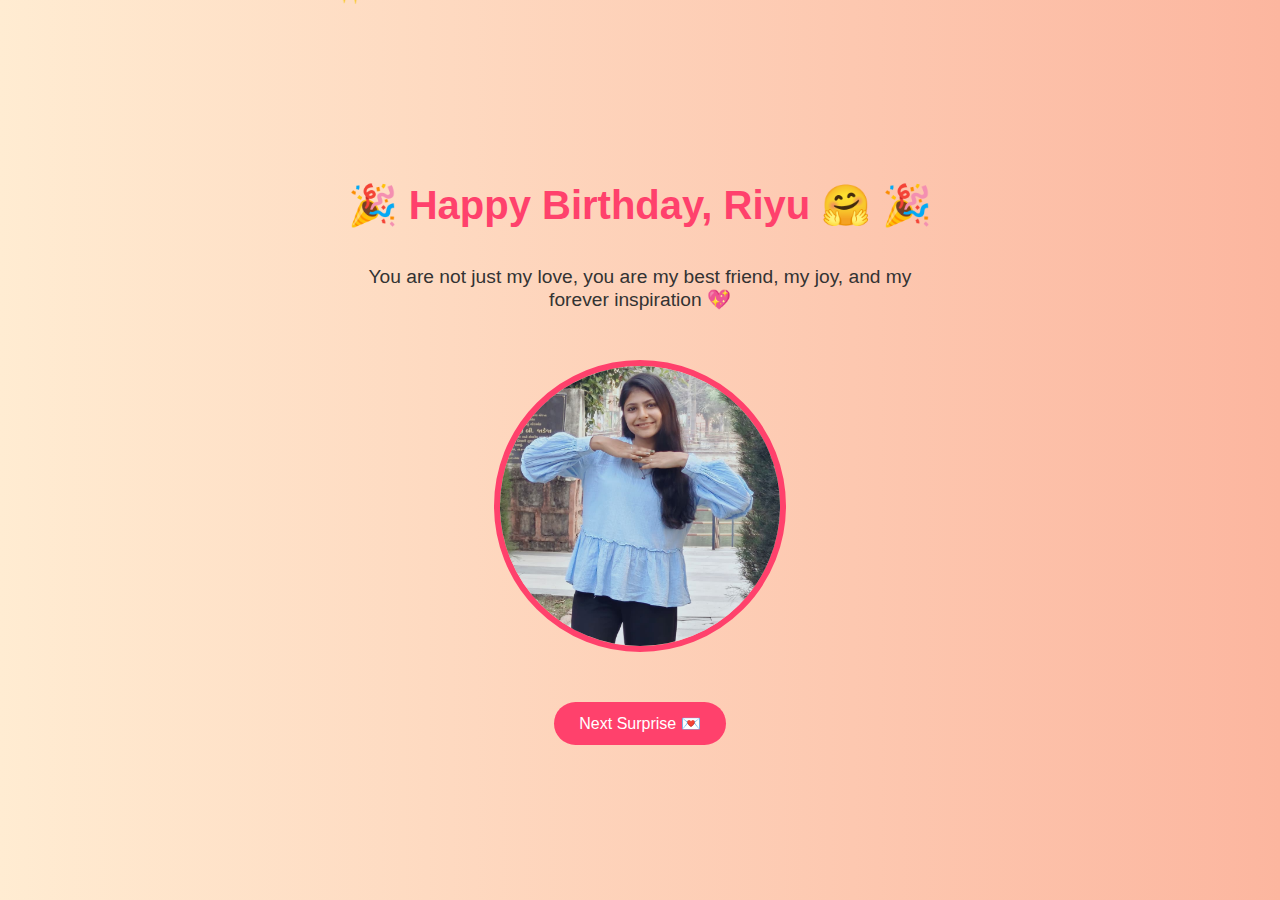
<file: birthday.html>
<!DOCTYPE html>
<html lang="en">
<head>
  <meta charset="UTF-8">
  <meta name="viewport" content="width=device-width, initial-scale=1.0">
  <title>Happy Birthday Riyu 🎂</title>
  <style>
    body {
      font-family: 'Poppins', sans-serif;
      background: linear-gradient(to right, #ffecd2, #fcb69f);
      display: flex;
      flex-direction: column;
      justify-content: center;
      align-items: center;
      height: 100vh;
      margin: 0;
      text-align: center;
      color: #333;
      overflow: hidden;
    }
    h1 {
      font-size: 2.5rem;
      color: #ff416c;
      z-index: 2;
    }
    p {
      font-size: 1.2rem;
      margin-top: 10px;
      max-width: 600px;
      z-index: 2;
    }
    /* Bigger circular photo */
    .photo {
      width: 280px;
      height: 280px;
      border-radius: 50%;
      border: 6px solid #ff416c;
      margin: 30px 0;
      object-fit: cover;
      animation: glow 2s infinite alternate;
      z-index: 2;
    }
    @keyframes glow {
      from { box-shadow: 0 0 10px #ff416c; }
      to { box-shadow: 0 0 25px #ff416c; }
    }
    .next-btn {
      margin-top: 20px;
      padding: 12px 25px;
      font-size: 1rem;
      background: #ff416c;
      color: white;
      border: none;
      border-radius: 25px;
      cursor: pointer;
      transition: 0.3s;
      z-index: 2;
    }
    .next-btn:hover {
      background: #ff5f7a;
    }

    /* ✨ Sparkle Confetti */
    .sparkle {
      position: absolute;
      top: -20px;
      font-size: 20px;
      animation: fall linear infinite;
      opacity: 0.8;
    }
    @keyframes fall {
      to {
        transform: translateY(110vh) rotate(360deg);
        opacity: 0;
      }
    }
  </style>
</head>
<body>
  <h1>🎉 Happy Birthday, Riyu 🤗 🎉</h1>
  <p>You are not just my love, you are my best friend, my joy, and my forever inspiration 💖</p>

  <!-- ✅ Replace "riyu.jpg" with your real photo file -->
  <img src="riyu.jpg" alt="Riyu" class="photo">

  <!-- ✅ Button now correctly goes to Page 3 -->
  <button class="next-btn" onclick="location.href='Love letter.html'">Next Surprise 💌</button>

  <script>
    // ✨ Sparkle Confetti Generator
    function createSparkle() {
      const sparkle = document.createElement('div');
      sparkle.classList.add('sparkle');
      sparkle.textContent = '✨';
      sparkle.style.left = Math.random() * 100 + 'vw';
      sparkle.style.fontSize = (15 + Math.random() * 20) + 'px';
      sparkle.style.animationDuration = (3 + Math.random() * 3) + 's';
      document.body.appendChild(sparkle);

      setTimeout(() => {
        sparkle.remove();
      }, 6000);
    }

    setInterval(createSparkle, 300);
  </script>
</body>
</html>
</file>
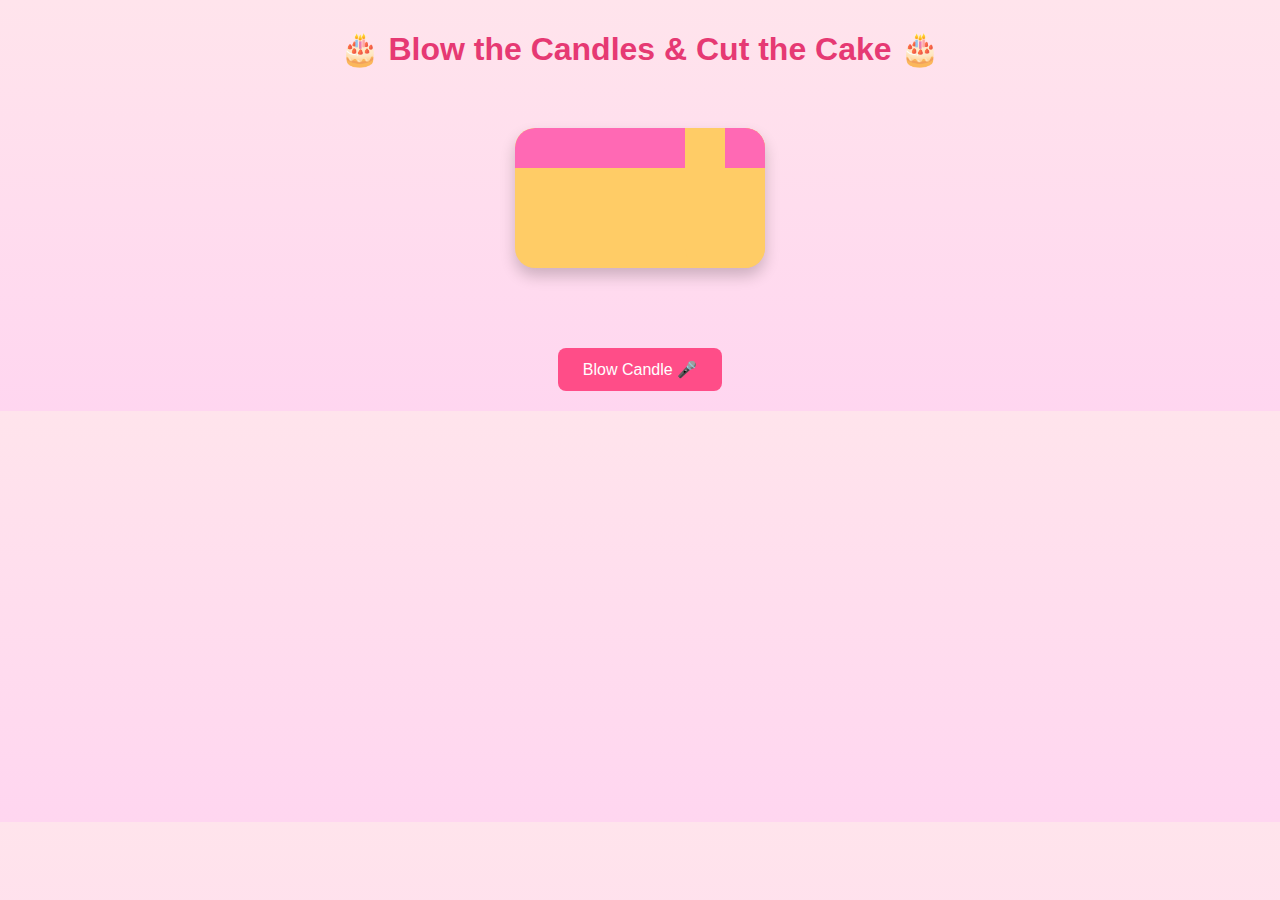
<file: cake.html>
<!DOCTYPE html>
<html lang="en">
<head>
  <meta charset="UTF-8">
  <title>Birthday Cake</title>
  <style>
    body {
      font-family: Arial, sans-serif;
      text-align: center;
      background: linear-gradient(to bottom, #ffe4ec, #ffd6f0);
      margin: 0;
      padding: 0;
    }

    h1 {
      margin-top: 30px;
      color: #e63973;
    }

    /* 🎂 Cake container */
    .cake {
      position: relative;
      margin: 60px auto;
      width: 250px;
      height: 140px;
      background: #ffcc66;
      border-radius: 20px;
      box-shadow: 0 8px 15px rgba(0,0,0,0.2);
      overflow: hidden;
    }

    /* 🍓 Top icing */
    .cake::before {
      content: "";
      position: absolute;
      width: 100%;
      height: 40px;
      background: #ff69b4;
      top: 0;
      left: 0;
      border-radius: 20px 20px 0 0;
    }

    /* 🕯 Candle */
    .candle {
      position: absolute;
      width: 14px;
      height: 60px;
      background: white;
      top: -60px;
      border-radius: 5px;
    }

    .candle:nth-child(1) { left: 60px; }
    .candle:nth-child(2) { left: 115px; }
    .candle:nth-child(3) { left: 170px; }

    /* 🔥 Flame */
    .flame {
      width: 16px;
      height: 25px;
      background: radial-gradient(circle, yellow 40%, orange 70%, transparent 100%);
      border-radius: 50%;
      position: absolute;
      top: -25px;
      left: -1px;
      animation: flicker 0.25s infinite alternate;
      box-shadow: 0 0 10px orange;
    }

    @keyframes flicker {
      from { transform: scale(1); opacity: 1; }
      to { transform: scale(1.3); opacity: 0.7; }
    }

    .hidden { display: none; }

    /* 🎤 Button */
    button {
      background: #ff4d88;
      color: white;
      border: none;
      padding: 12px 25px;
      font-size: 16px;
      border-radius: 8px;
      cursor: pointer;
      margin-top: 20px;
      transition: background 0.3s;
    }
    button:hover { background: #e63973; }

    #message {
      font-size: 20px;
      margin-top: 20px;
      color: #e63973;
      font-weight: bold;
    }

    /* 🎉 Confetti */
    .confetti {
      position: fixed;
      top: 0;
      width: 10px;
      height: 10px;
      background: red;
      opacity: 0.8;
      animation: fall linear forwards;
      z-index: 999;
    }
    @keyframes fall {
      to { transform: translateY(100vh) rotate(720deg); }
    }

    /* 🔪 Knife */
    .knife {
      position: absolute;
      width: 140px;
      height: 15px;
      background: silver;
      top: -80px;
      left: -180px;
      border-radius: 5px;
      transform: rotate(30deg);
      transition: all 2s ease;
      z-index: 10;
    }
    .knife.cut {
      top: 40px;
      left: 60px;
      transform: rotate(110deg);
    }

    /* 🍰 Cake slice */
    .slice {
      position: absolute;
      width: 80px;
      height: 140px;
      background: #ffcc66;
      border-radius: 0 0 20px 20px;
      right: 0;
      top: 0;
      transition: transform 2s ease;
    }
    .slice::before {
      content: "";
      position: absolute;
      width: 100%;
      height: 40px;
      background: #ff69b4;
      top: 0;
      border-radius: 0 20px 0 0;
    }
    .slice.move {
      transform: translateX(120px);
    }
  </style>
</head>
<body>
  <h1>🎂 Blow the Candles & Cut the Cake 🎂</h1>

  <div class="cake" id="cake">
    <div class="candle"><div class="flame"></div></div>
    <div class="candle"><div class="flame"></div></div>
    <div class="candle"><div class="flame"></div></div>
    <div class="slice" id="slice"></div>
    <div class="knife" id="knife"></div>
  </div>

  <button onclick="blowCandles()">Blow Candle 🎤</button>
  <p id="message"></p>

  <script>
    const flames = document.querySelectorAll(".flame");
    const message = document.getElementById("message");
    const knife = document.getElementById("knife");
    const slice = document.getElementById("slice");
    let candlesBlown = false;

    function blowCandles() {
      if (!candlesBlown) {
        flames.forEach(f => f.classList.add("hidden"));
        celebrate();
        candlesBlown = true;
      }
    }

    function celebrate() {
      message.innerText = "✨ You made a wish 💖 Happy Birthday! ✨";
      playConfetti();
      cutCake();
    }

    function playConfetti() {
      for (let i = 0; i < 80; i++) {
        const confetti = document.createElement("div");
        confetti.classList.add("confetti");
        confetti.style.left = Math.random() * window.innerWidth + "px";
        confetti.style.background = hsl(${Math.random() * 360}, 100%, 50%);
        confetti.style.animationDuration = (2 + Math.random() * 3) + "s";
        document.body.appendChild(confetti);
        setTimeout(() => confetti.remove(), 5000);
      }
    }

    function cutCake() {
      setTimeout(() => {
        knife.classList.add("cut");
      }, 1200);
      setTimeout(() => {
        slice.classList.add("move");
      }, 3000);
    }

    // 🎤 Mic blowing detection
    if (navigator.mediaDevices) {
      navigator.mediaDevices.getUserMedia({ audio: true }).then(stream => {
        const audioContext = new AudioContext();
        const mic = audioContext.createMediaStreamSource(stream);
        const analyser = audioContext.createAnalyser();
        mic.connect(analyser);
        const data = new Uint8Array(analyser.frequencyBinCount);

        function detectBlow() {
          analyser.getByteFrequencyData(data);
          let volume = data.reduce((a, b) => a + b) / data.length;
          if (volume > 65) {
            blowCandles();
          }
          requestAnimationFrame(detectBlow);
        }
        detectBlow();
      }).catch(() => {
        console.log("Mic permission denied. Use button.");
      });
    }
  </script>
</body>
</html>
</file>
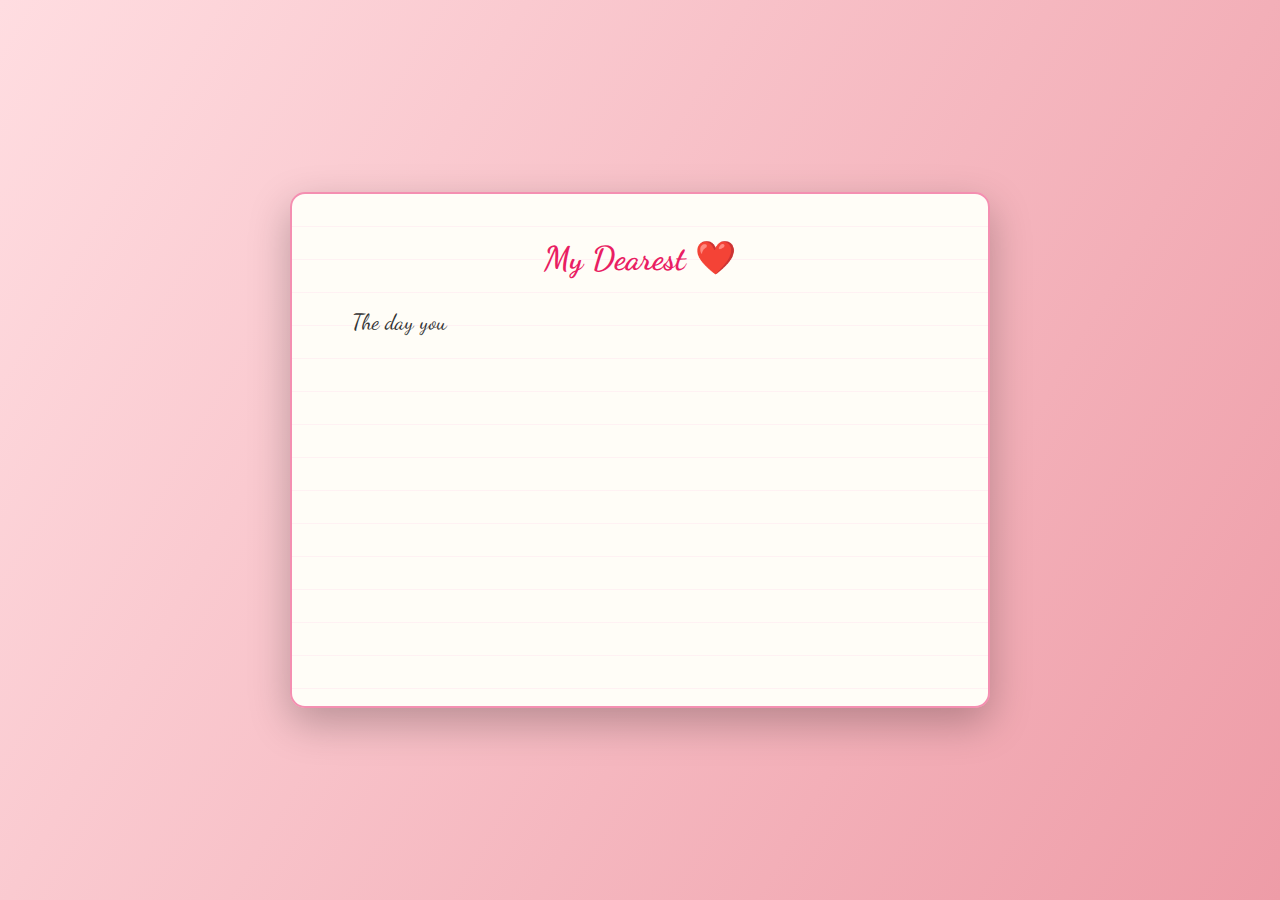
<file: Love letter.html>
<!DOCTYPE html>
<html lang="en">
<head>
  <meta charset="UTF-8" />
  <title>Love Letter ❤️</title>
  <meta name="viewport" content="width=device-width, initial-scale=1" />
  <link href="https://fonts.googleapis.com/css2?family=Dancing+Script:wght@600&display=swap" rel="stylesheet" />
  <style>
    body {
      margin: 0; height: 100vh; display: flex; justify-content: center; align-items: center;
      background: linear-gradient(120deg, #ffdde1, #ee9ca7);
      font-family: 'Dancing Script', cursive; overflow: hidden;
    }
    .letter {
      position: relative; width: 700px; max-width: 90vw;
      background: repeating-linear-gradient(#fffdf7, #fffdf7 32px, #ffe6ef 33px);
      border-radius: 15px; border: 2px solid #f48fb1; padding: 40px 60px; box-sizing: border-box;
      box-shadow: 0 15px 40px rgba(0,0,0,.25);
      font-size: 22px; line-height: 1.5; text-align: left; color: #333;
      display: none; opacity: 0; transition: opacity 1.2s ease;
    }
    .letter.show { display: block; opacity: 1 }
    h2 { margin: 0 0 15px; text-align: center; color: #e91e63 }
    .glow { color: #e91e63; font-weight: bold; text-shadow: 0 0 10px rgba(233,30,99,.6) }
    .line { margin-bottom: 12px; min-height: 28px; }
    .signature {
      display:inline-block;white-space:nowrap;overflow:hidden;
      font-weight:bold;font-size:24px;margin-top:15px;
      color:#e91e63;
    }
    button {
      margin: 25px auto 0; display: none; padding: 10px 20px; font-size: 18px; border: none; border-radius: 8px;
      background: #ff4b5c; color: #fff; cursor: pointer; transition: background .3s;
    }
    button:hover { background: #e91e63 }
  </style>
</head>
<body>
  <div class="letter" id="letter">
    <h2>My Dearest ❤️</h2>

    <p class="line" data-text="The day you came into my life, everything felt brighter ✨"></p>
    <p class="line" data-text="Every smile of yours makes my world more beautiful 🥰"></p>
    <p class="line" data-text="I am so lucky to have you by my side 💕💕"></p>
    <p class="line" data-text="This birthday, I just want to remind you how deeply and endlessly I love you ❤️"></p>
    <p class="line" data-text="You are my happiness, my home, and the most precious gift life has ever given me."></p>
    <p class="line" data-text="Thank you for being you — perfectly wonderful, beautifully kind, and endlessly loved 💖"></p>

    <p class="line signature" data-text="Yours, Priyanshu Kharadi 💌"></p>

    <!-- ✅ Next button fixed -->
    <button id="nextBtn" onclick="location.href='quiz.html'">Next →</button>
  </div>

  <script>
    window.onload = () => {
      const letter = document.getElementById('letter');
      const lines = document.querySelectorAll('.line');
      const nextBtn = document.getElementById('nextBtn');

      letter.classList.add('show');

      let totalDelay = 0;
      const lineDelay = 1200;   // delay before next line starts
      const charDelay = 60;     // typing speed per character

      lines.forEach((line, i) => {
        const text = line.getAttribute("data-text");
        line.textContent = "";

        setTimeout(() => {
          [...text].forEach((char, j) => {
            setTimeout(() => {
              line.textContent += char;
            }, j * charDelay);
          });
        }, totalDelay);

        totalDelay += text.length * charDelay + lineDelay;
      });

      // Show Next button after typing finishes
      setTimeout(() => {
        nextBtn.style.display = 'block';
      }, totalDelay + 500);
    };
  </script>
</body>
</html>
</file>
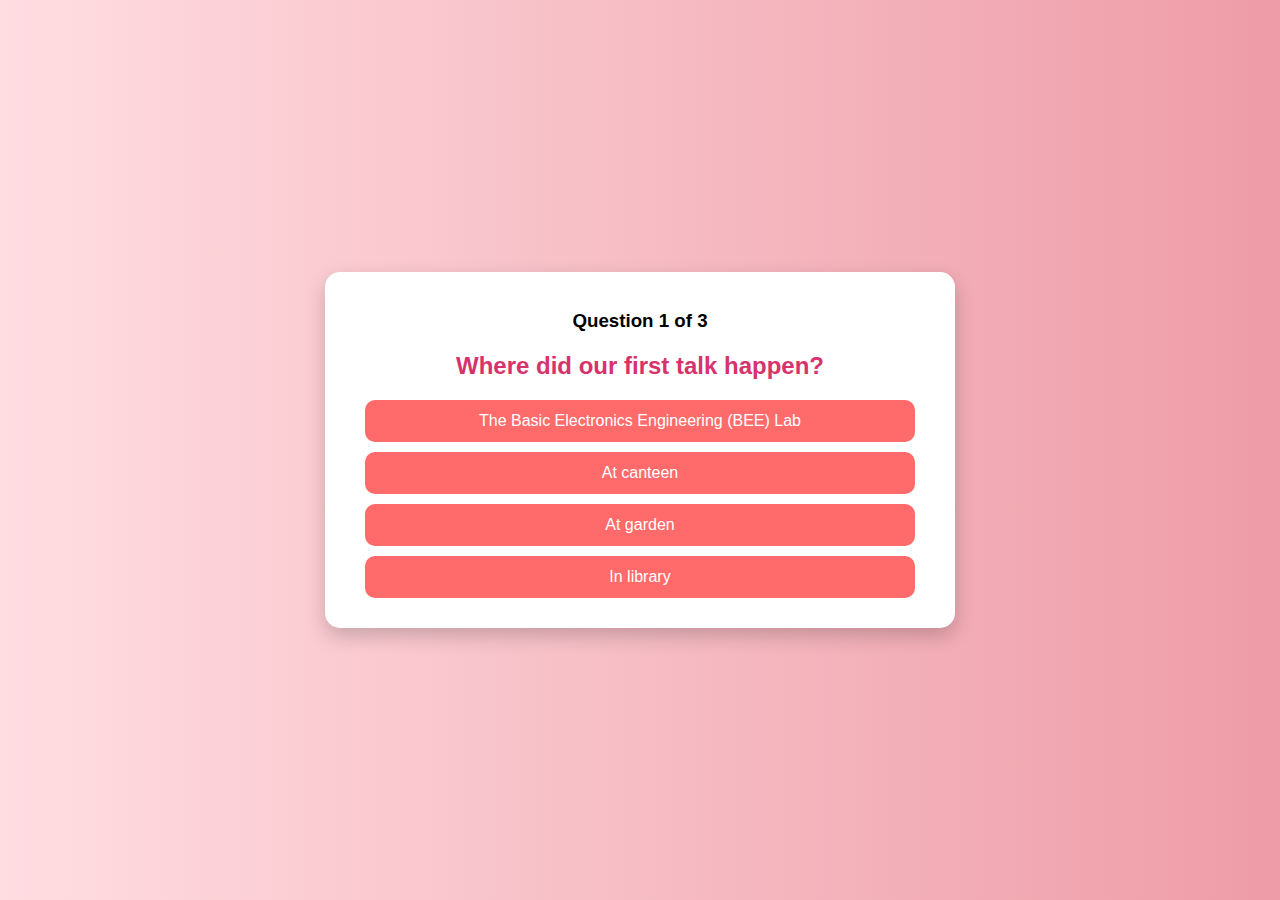
<file: quiz.html>
<!DOCTYPE html>
<html lang="en">
<head>
  <meta charset="UTF-8">
  <meta name="viewport" content="width=device-width, initial-scale=1.0">
  <title>Bachu's Playful Love Quiz ❤️</title>
  <style>
    body {
      font-family: Arial, sans-serif;
      background: linear-gradient(to right, #ffdde1, #ee9ca7);
      display: flex;
      justify-content: center;
      align-items: center;
      height: 100vh;
      margin: 0;
    }
    .quiz-container {
      background: white;
      padding: 20px 40px;
      border-radius: 15px;
      text-align: center;
      box-shadow: 0 8px 20px rgba(0,0,0,0.2);
      max-width: 550px;
      width: 100%;
    }
    h2 {
      color: #d6336c;
    }
    .btn {
      display: block;
      width: 100%;
      margin: 10px 0;
      padding: 12px;
      background: #ff6b6b;
      color: white;
      border: none;
      border-radius: 10px;
      cursor: pointer;
      font-size: 16px;
      transition: 0.3s;
    }
    .btn:hover { background: #ff4757; }

    .feedback {
      margin-top: 15px;
      font-weight: bold;
      color: #444;
      display: none;
      white-space: pre-line;
    }

    .summary {
      text-align: left;
      font-size: 15px;
      margin-top: 20px;
    }
    .correct { color: green; font-weight: bold; }
    .wrong { color: red; font-weight: bold; }

    .play-again {
      margin-top: 20px;
      padding: 12px 20px;
      background: #6a1b9a;
      color: white;
      border: none;
      border-radius: 10px;
      cursor: pointer;
      font-size: 16px;
    }
    .play-again:hover { background: #4a148c; }
  </style>
</head>
<body>
  <div class="quiz-container">
    <h3 id="question-number">Question 1</h3>
    <h2 id="question">Loading...</h2>
    <button class="btn"></button>
    <button class="btn"></button>
    <button class="btn"></button>
    <button class="btn"></button>
    <p id="feedback" class="feedback"></p>
  </div>

  <script>
    // 👉 Quiz questions
    const questions = [
      {
        q: "Where did our first talk happen?",
        answers: [
          { text: "The Basic Electronics Engineering (BEE) Lab", correct: true },
          { text: "At canteen", correct: false },
          { text: "At garden", correct: false },
          { text: "In library", correct: false }
        ],
        detail: "📅 11th September — You told me there was already a girls' group existing 😄😁 That’s how our sweet story began!"
      },
      {
        q: "When will I give you the first cheek kiss 💋?",
        answers: [
          { text: "In movie Pushpa 2", correct: true },
          { text: "At college farewell", correct: false },
          { text: "At birthday party", correct: false },
          { text: "During exam preparation", correct: false }
        ],
        detail: "📅 5th December — I suddenly kissed you 😘 That little surprise is forever special!"
      },
      {
        q: "Where did we hug the first time?",
        answers: [
          { text: "The pathway between Civil & Electrical department", correct: true },
          { text: "Near the college gate", correct: false },
          { text: "In the garden", correct: false },
          { text: "At bus stop", correct: false }
        ],
        detail: "That pathway wasn’t just concrete, it became our memory lane 💖 Our first hug there still gives me butterflies every time I think about it."
      }
    ];

    // Sweet rewards & playful punishments
    const sweetRewards = ["Soft Kiss 💋", "Hug 🤗", "Hand Hold ✋", "Forehead Kiss 😘"];
    const playfulPunishments = ["Kick 🦵", "Slap 🖐️", "Tickle Attack 😂", "Pinch 👌"];

    let currentQuestion = 0;
    let results = [];
    let nextTimeout;

    function loadQuestion() {
      if (currentQuestion < questions.length) {
        document.getElementById("question-number").innerText =
          `Question ${currentQuestion + 1} of ${questions.length}`;
        document.getElementById("question").innerText =
          questions[currentQuestion].q;

        const buttons = document.querySelectorAll(".btn");
        questions[currentQuestion].answers.forEach((ans, i) => {
          buttons[i].innerText = ans.text;
          buttons[i].style.display = "block";
          buttons[i].setAttribute("onclick", `checkAnswer(${ans.correct})`);
        });
        document.getElementById("feedback").style.display = "none";
      } else {
        showSummary();
      }
    }

    function checkAnswer(isCorrect) {
      const feedback = document.getElementById("feedback");
      feedback.style.display = "block";

      if (isCorrect) {
        // 70% punishments, 30% rewards
        let randomChoice;
        if (Math.random() < 0.7) {
          randomChoice = playfulPunishments[Math.floor(Math.random() * playfulPunishments.length)];
        } else {
          randomChoice = sweetRewards[Math.floor(Math.random() * sweetRewards.length)];
        }

        feedback.innerText = "✅ Correct! " + questions[currentQuestion].detail +
                             `\n🎲 Surprise: ${randomChoice}`;
        feedback.style.color = "green";

        results.push({
          q: questions[currentQuestion].q,
          result: "Correct",
          detail: questions[currentQuestion].detail,
          choice: randomChoice
        });

      } else {
        feedback.innerText = "❌ Oops! " + questions[currentQuestion].detail;
        feedback.style.color = "red";

        results.push({
          q: questions[currentQuestion].q,
          result: "Wrong",
          detail: questions[currentQuestion].detail,
          choice: "—"
        });
      }

      // Move to next after 5 sec
      nextTimeout = setTimeout(() => {
        currentQuestion++;
        loadQuestion();
      }, 5000);
    }

    function showSummary() {
      let summaryHtml = `<h2>🎉 Quiz Completed! 🎉</h2>
                         <h3>Here’s your playful journey ❤️</h3>
                         <div class="summary">`;

      results.forEach((item, index) => {
        summaryHtml += `
          <p>
            <b>Q${index + 1}:</b> ${item.q}<br>
            <span class="${item.result === "Correct" ? "correct" : "wrong"}">
              ${item.result}
            </span> → ${item.detail} <br>
            ${item.choice !== "—" ? "👉 Surprise: <b>" + item.choice + "</b>" : ""}
          </p>
        `;
      });

      summaryHtml += `</div>
        <p style="text-align:center; font-size:18px; margin-top:20px;">💖 Whatever the surprise, you’re my forever 💖</p>
        <button class="play-again" onclick="restartQuiz()">🔄 Play Again</button>`;

      document.querySelector(".quiz-container").innerHTML = summaryHtml;
    }

    function restartQuiz() {
      currentQuestion = 0;
      results = [];
      document.querySelector(".quiz-container").innerHTML = `
        <h3 id="question-number">Question 1</h3>
        <h2 id="question">Loading...</h2>
        <button class="btn"></button>
        <button class="btn"></button>
        <button class="btn"></button>
        <button class="btn"></button>
        <p id="feedback" class="feedback"></p>`;
      loadQuestion();
    }

    loadQuestion();
  </script>
</body>
</html>
</file>
